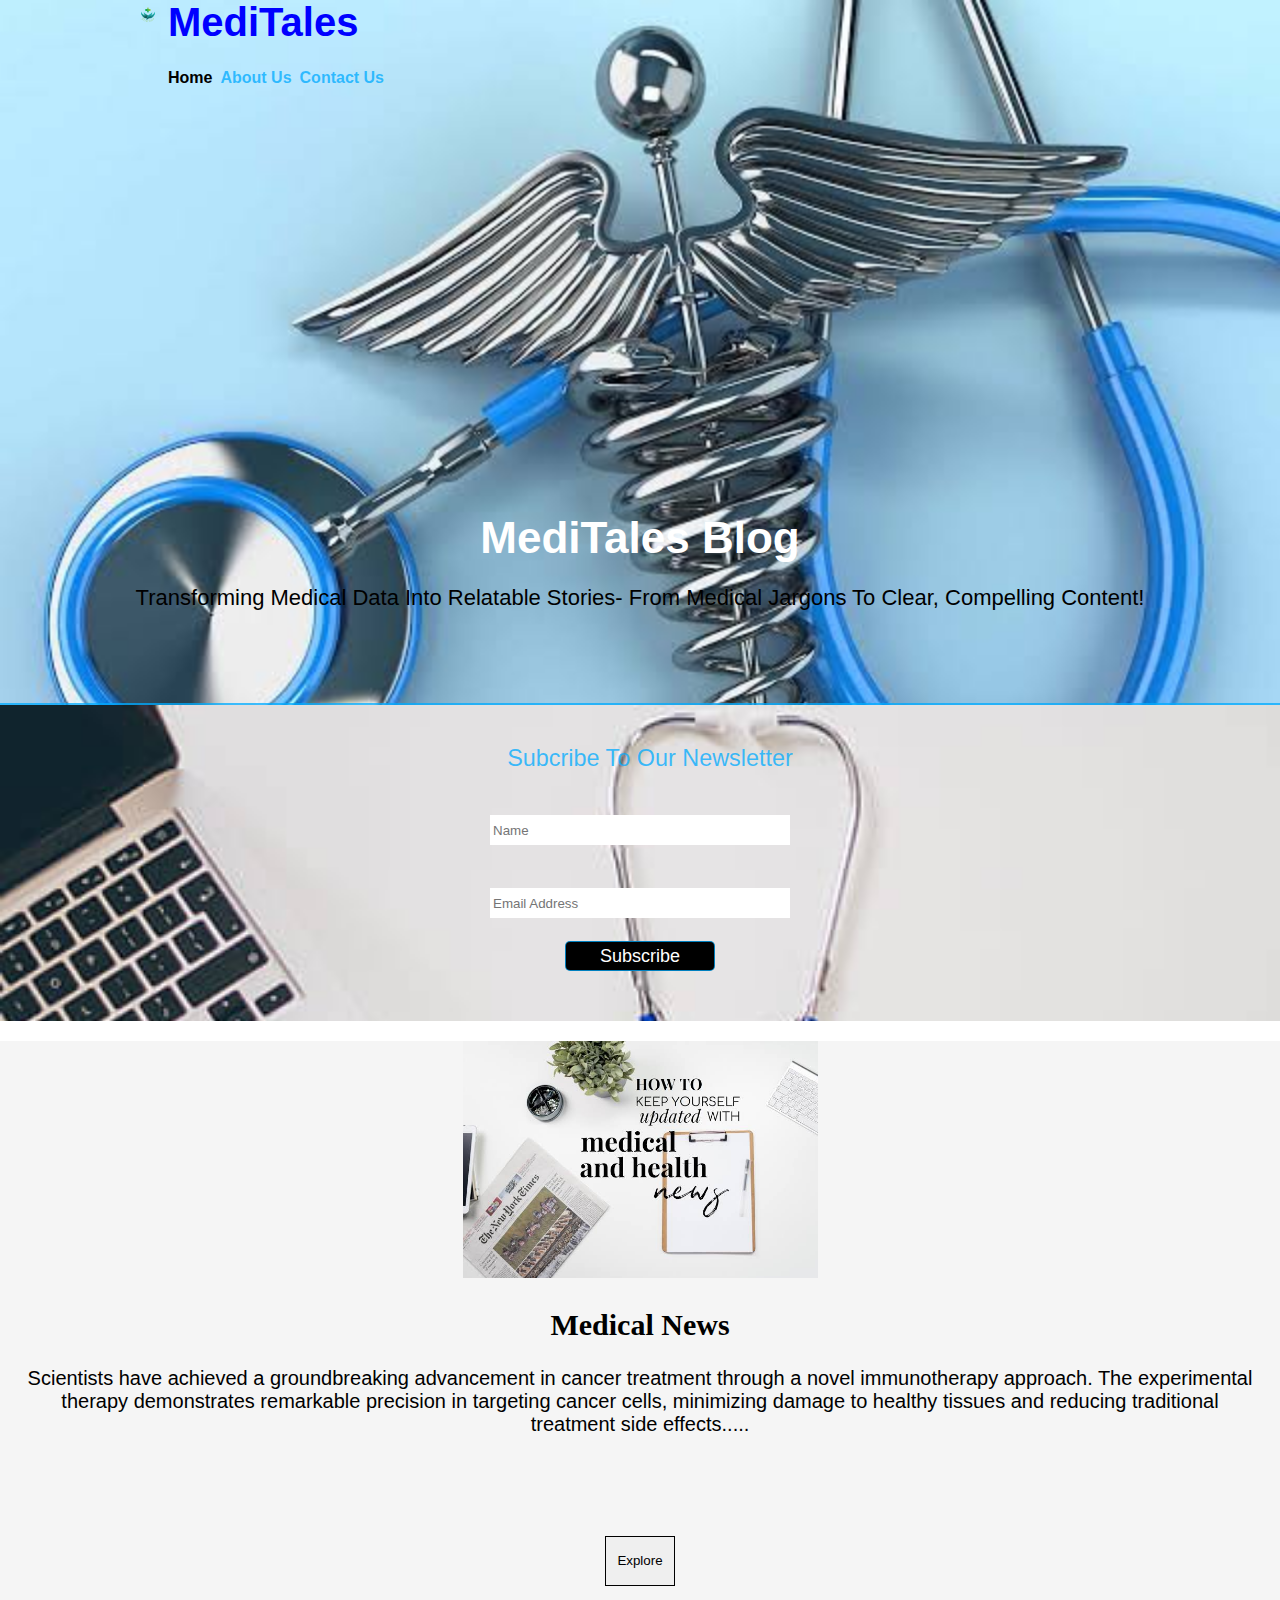
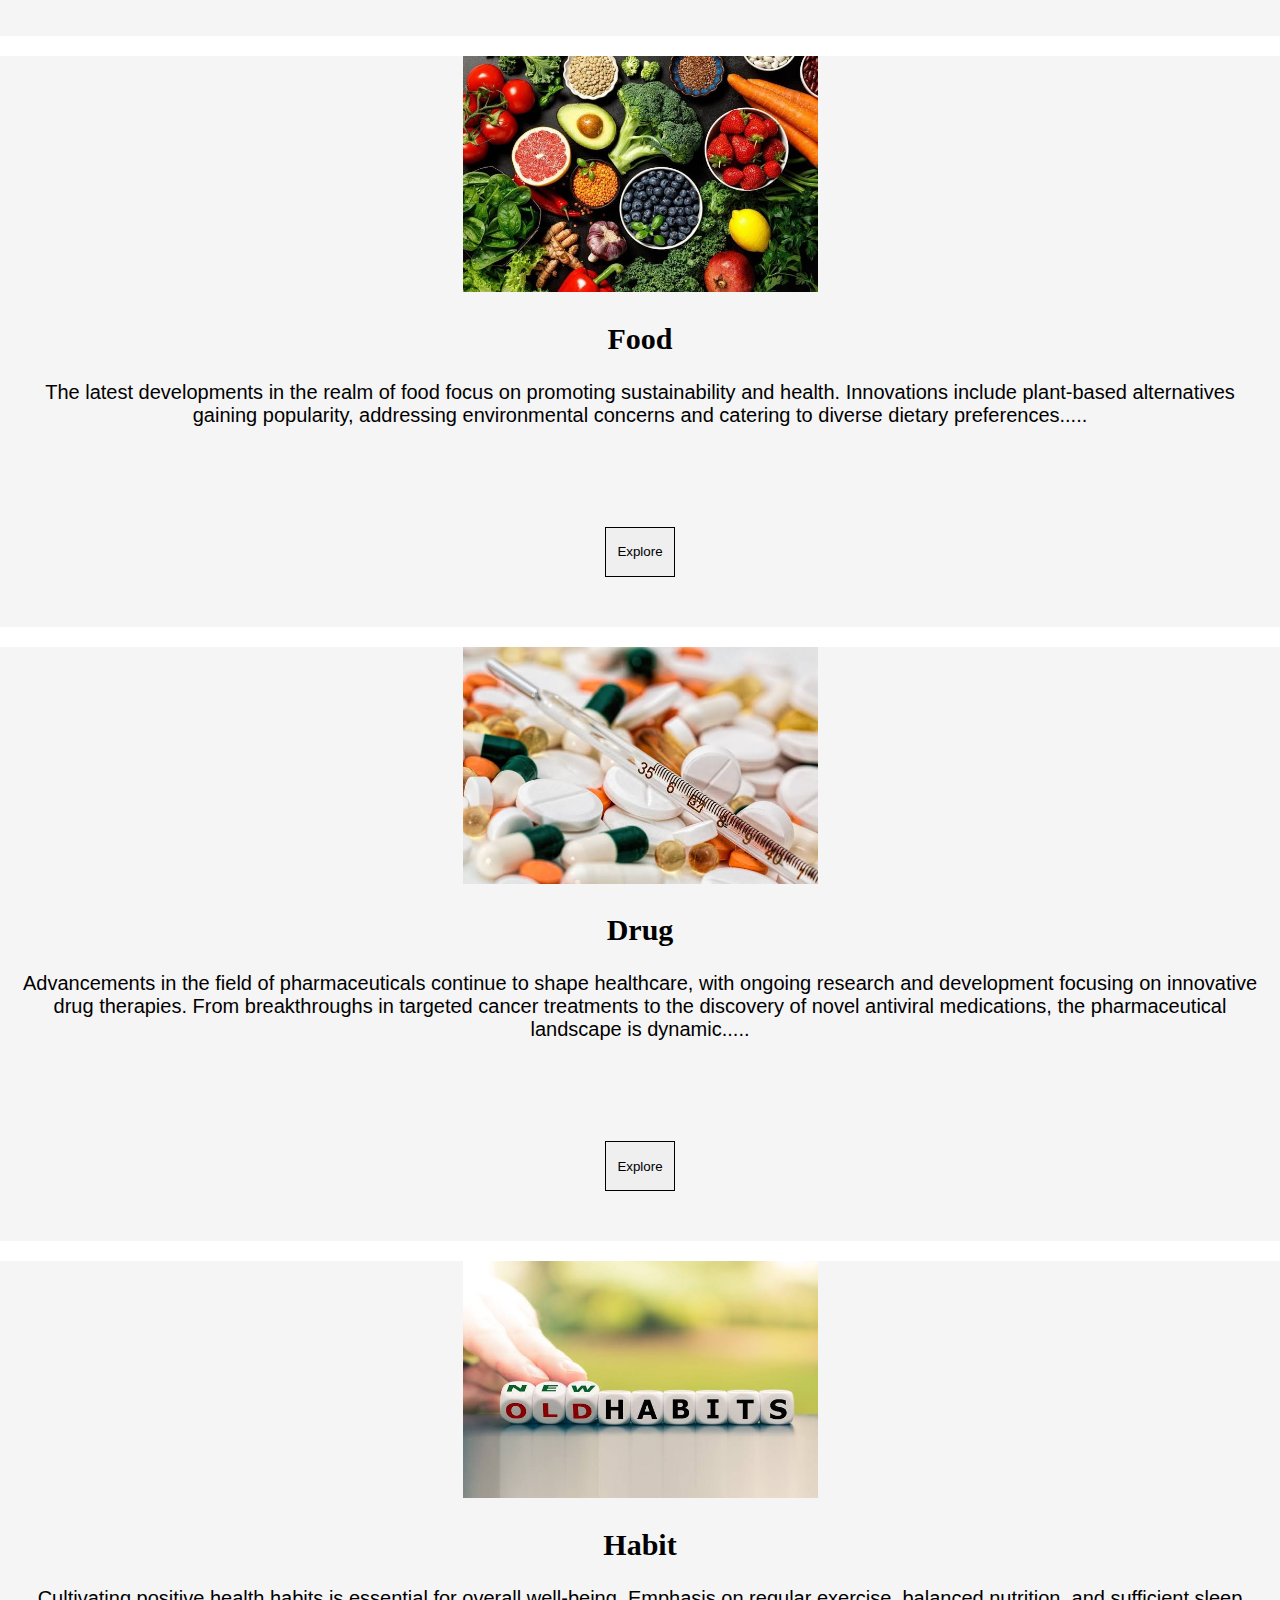
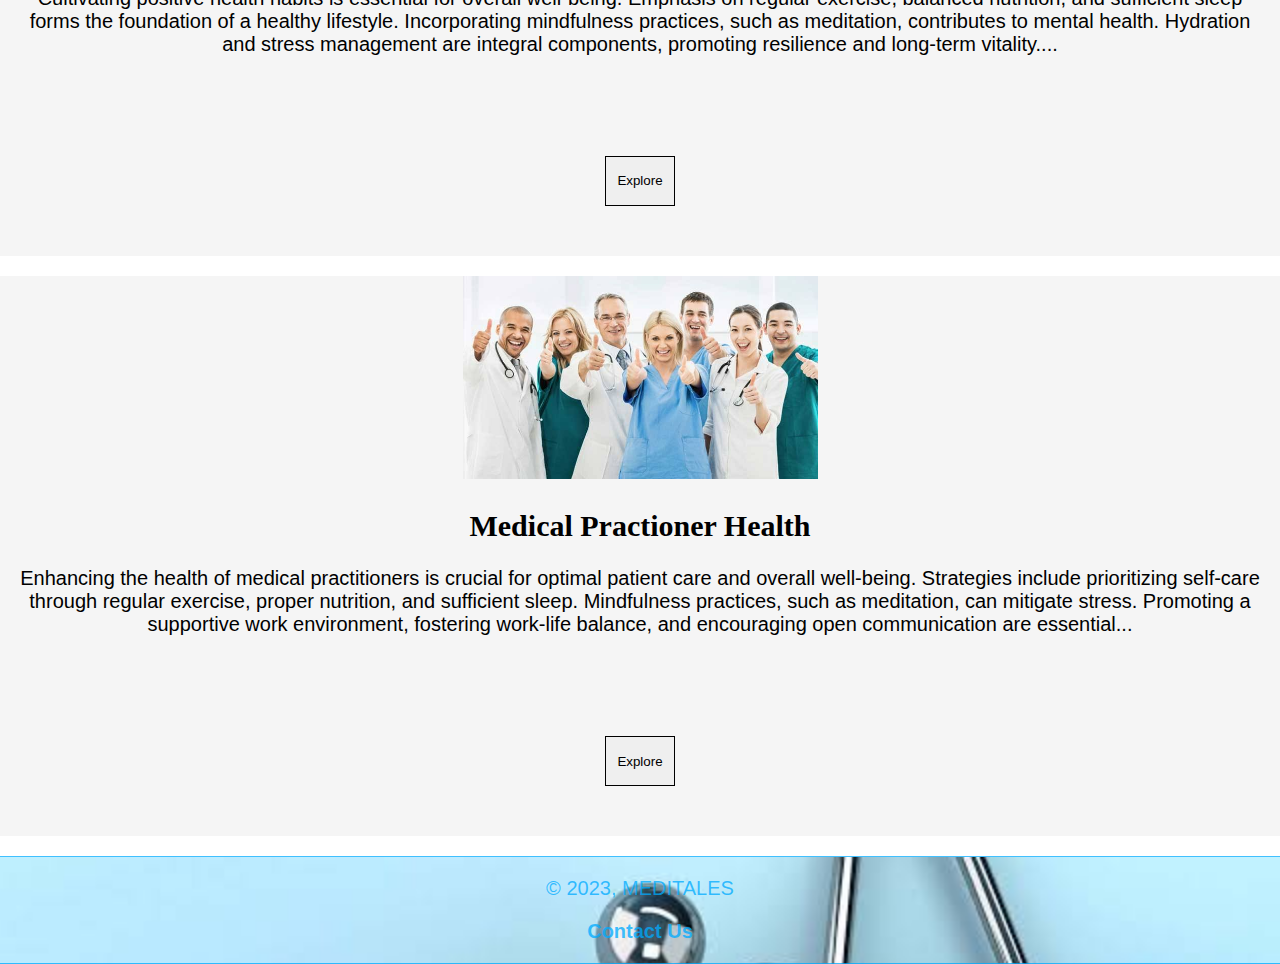
<file: index.html>
<!DOCTYPE html>
<html lang="en">
<head>
    <meta charset="UTF-8">
    <meta name="viewport" content="width=device-width, initial-scale=1.0">
    <title>Home Page</title>
    <link rel="stylesheet" href="style.css">
</head>
<body>
    <header>
        <div class="container">
            <img src="logo.png" alt="" width="40px">
          <h1 id="medi">MediTales</h1>
        </div>
        <nav>
            <div class="container">
         <ul>
       <li class="current"><a href="Index.html"> Home</a></li>     
       <li> <a href="About.html">About Us</a></li>
       <li><a href="Contact.html"> Contact Us</a></li>
         </ul>
            </div>
        </nav>
        <div class="showcase">
            <h1 id="blog">MediTales Blog</h1>
           <p>Transforming Medical Data Into Relatable Stories- From Medical Jargons To Clear, Compelling Content! </p>
           </div>
    </header>
   
    <section id="news">
        <div class="dark">
            <h3> Subcribe To Our Newsletter</h3>
               <form>
          <input type="text" placeholder="Name">
          <br><br>
           <input type="email" placeholder="Email Address">
           <br><br>
           <button type="submit"> Subscribe</button>
            </form>
        </div>
    </section>
   
    <section id="write">
        <div class="pgText">
            <article>
         <ul> 
             <li id="meNews">
                 <img src="news.jpeg" alt=" News" width="355px">
                 <h2>Medical News</h2>
                 <p id="para"> 
                     Scientists have achieved a groundbreaking advancement in cancer treatment through a novel immunotherapy approach. The experimental therapy demonstrates remarkable precision in targeting cancer cells, minimizing damage to healthy tissues and reducing traditional treatment side effects.....</p>
           <button type="submit"> <a href="https://m.timesofindia.com/life-style/health-fitness/health-news/advancements-in-lung-cancer-treatment-targeted-therapies-and-immunotherapy/articleshow/105387144.cms"> Explore</a></button>
             </li>
           <li id="food">
                 <img src="food.jpeg" alt=" food" width="355px">
            <h2>Food</h2>
          <p id="para"> 
              The latest developments in the realm of food focus on promoting sustainability and health. Innovations include plant-based alternatives gaining popularity, addressing environmental concerns and catering to diverse dietary preferences.....</p>
          <button type="submit"> <a href="https://neoshodaily.com/2023/11/prevent-food-poisoning-during-the-holidays/"> Explore</a></button>
          </li>
          
          <li id="drug">
          <img src="drug.jpeg" alt="drug" width="355px">
          <h2> Drug</h2>
          <p id="para"> Advancements in the field of pharmaceuticals continue to shape healthcare, with ongoing research and development focusing on innovative drug therapies. From breakthroughs in targeted cancer treatments to the discovery of novel antiviral medications, the pharmaceutical landscape is dynamic.....</p>
          <button type="submit"> <a href="https://www.argylereport.com/news/cefetamet-pivoxil-tablets-market-developments-2029-merck-incepta-pharmaceuticals-chugai-pharmaceutical-boc-sciences-northeast-healthcare/514082/"> Explore</a></button>
          </li>
          
          <li id="habit">
              <img src="h.jpeg" alt="Habit" width="355px">
              <h2>Habit</h2>
              <p id="para"> Cultivating positive health habits is essential for overall well-being. Emphasis on regular exercise, balanced nutrition, and sufficient sleep forms the foundation of a healthy lifestyle. Incorporating mindfulness practices, such as meditation, contributes to mental health. Hydration and stress management are integral components, promoting resilience and long-term vitality....</p>
              <button type="submit"> <a href="https://swindonlink.com/news/smoke-free-tips/"> Explore</a></button>
          </li>
          
          <li id="mp">
              <img src="mp.jpeg" alt="Medical Practioner" width="355px">
              <h2> Medical Practioner Health</h2>
              <p id="para"> Enhancing the health of medical practitioners is crucial for optimal patient care and overall well-being. Strategies include prioritizing self-care through regular exercise, proper nutrition, and sufficient sleep. Mindfulness practices, such as meditation, can mitigate stress. Promoting a supportive work environment, fostering work-life balance, and encouraging open communication are essential...</p>
              <button type="submit"> <a href="https://www.google.com/amp/s/punchng.com/enact-laws-to-protect-health-workers-against-vicious-attacks-doctors-tell-national-assembly/%3famp"> Explore</a></button>
          </li>
            </article>
            </ul>
        </div>
    </section>
    
    <footer id="link">
        <p>&copy; 2023, MEDITALES</p>
        <p><a href="Contact.html"> Contact Us</a></p>
    </footer>
    </body>
    </html>
  
</body>
</html>
</file>
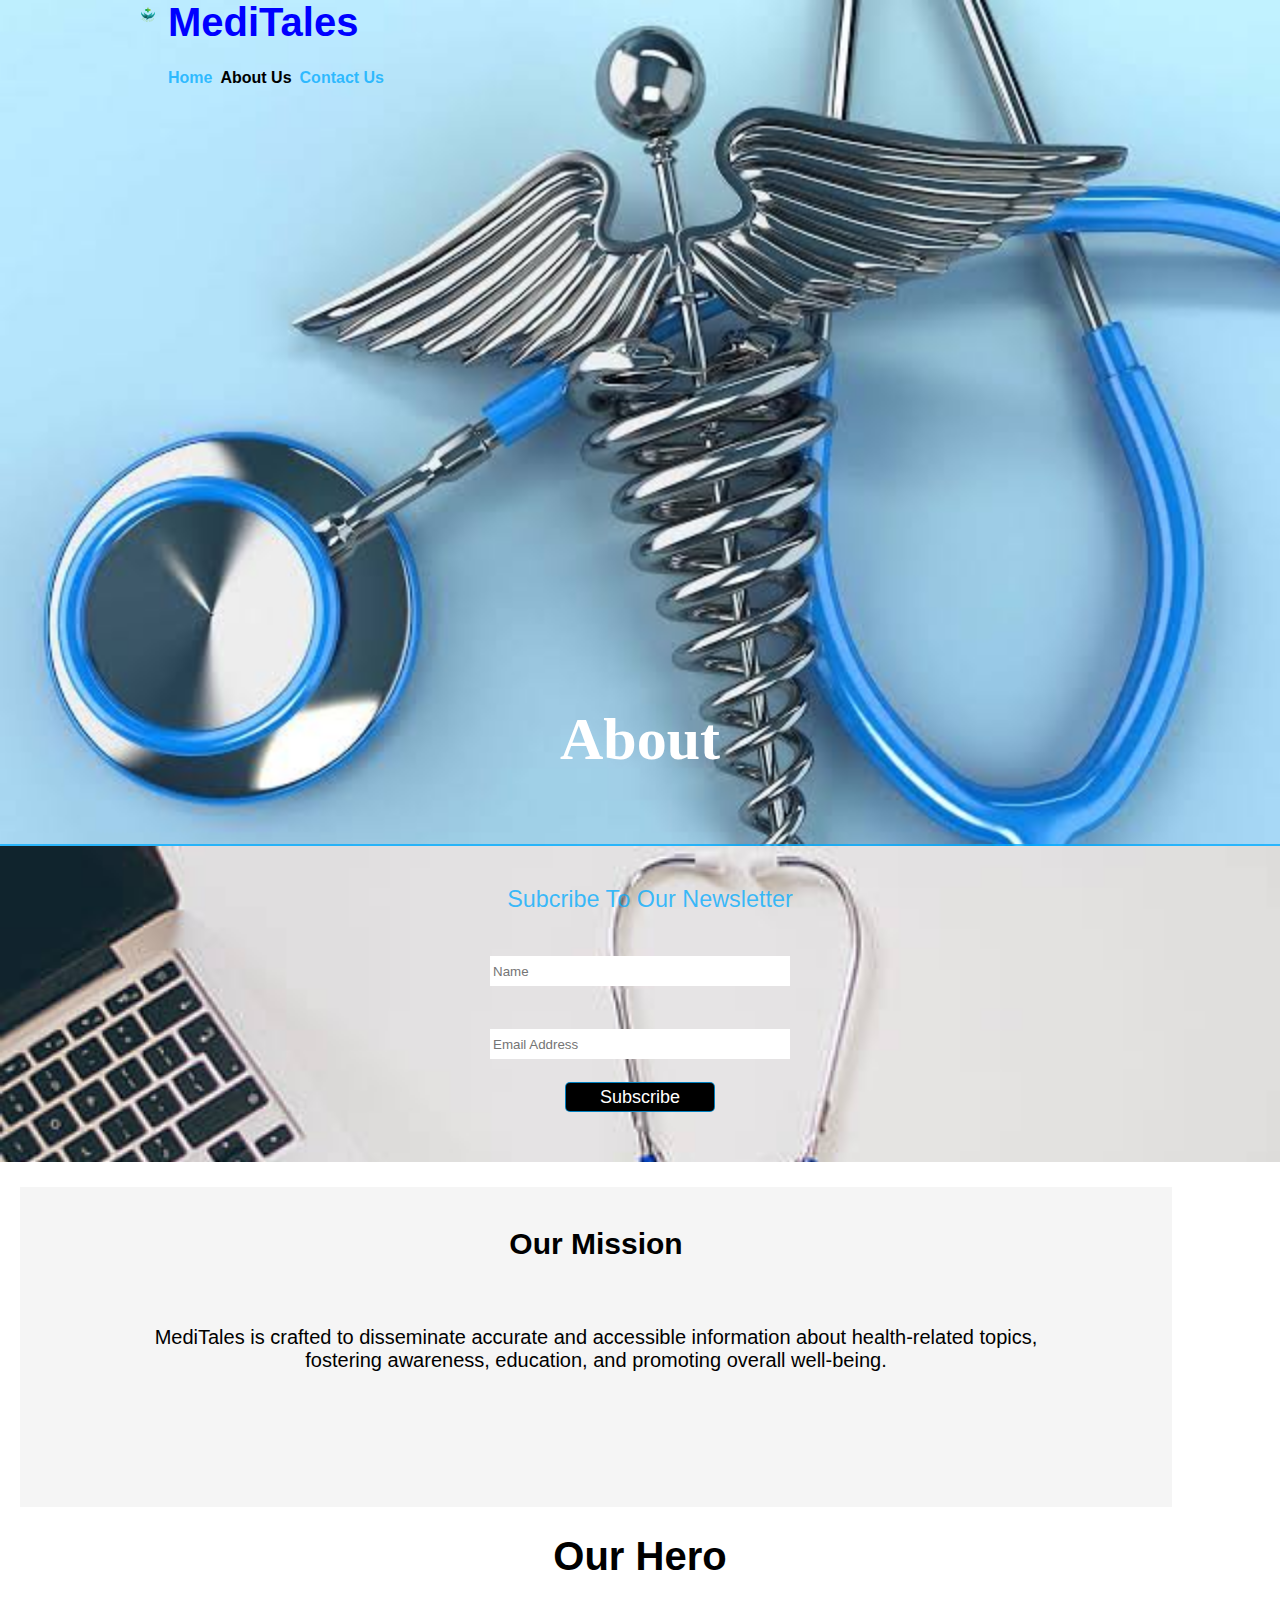
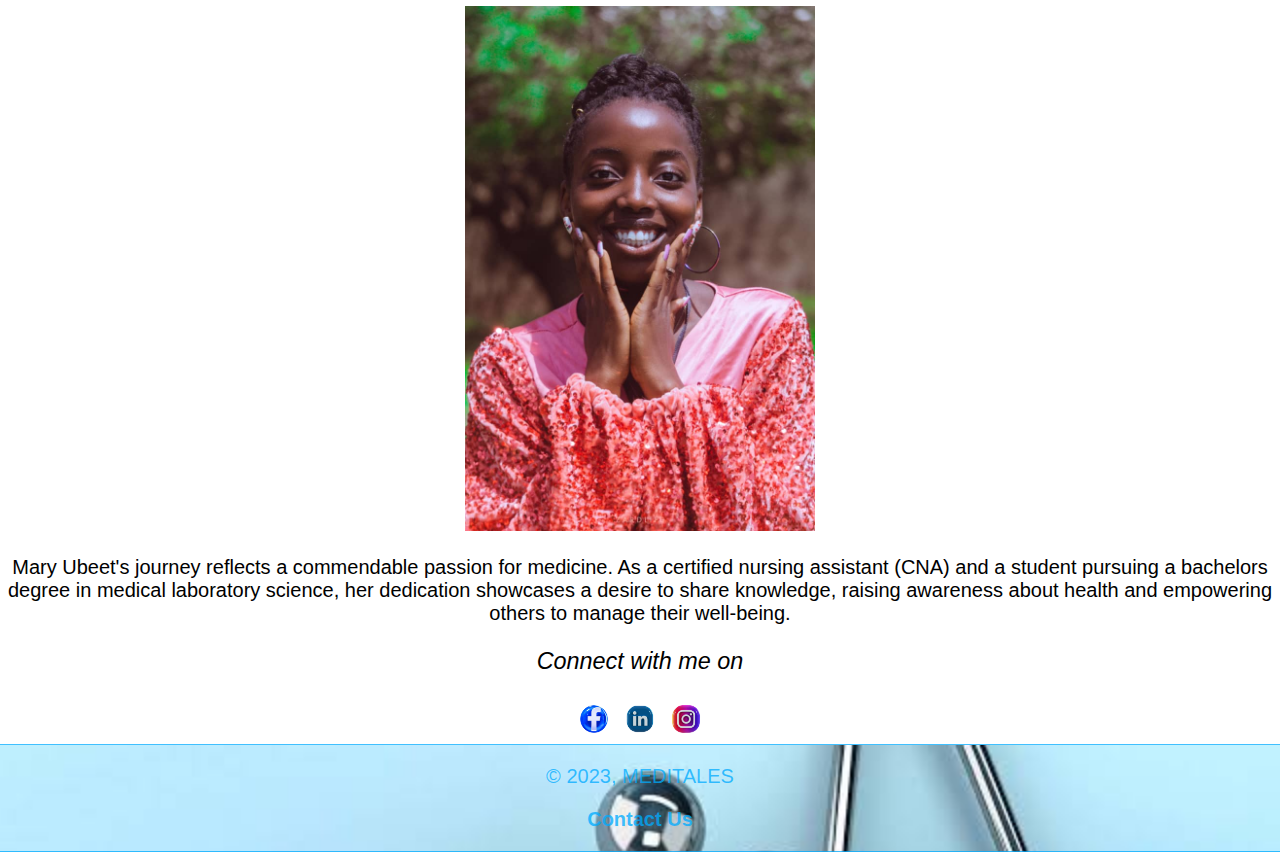
<file: About.html>
<!DOCTYPE html>
<html lang="en">
<head>
    <meta charset="UTF-8">
    <meta name="viewport" content="width=device-width, initial-scale=1.0">
    <title>About Us</title>
    <link rel="stylesheet" href="style.css">
</head>
<body>
    <header>
        <div class="container">
            <img src="logo.png" alt="" width="40px">
          <h1 id="medi">MediTales</h1>
        </div>
        
        <nav>
            <div class="container">
         <ul>
       <li><a href="Index.html"> Home</a></li>     
       <li class="current"> <a href="About.html">About Us</a></li>
       <li><a href="Contact.html"> Contact Us</a></li>
         </ul>
            </div>
        </nav>
        
        <div class="above">
            <h1>About</h1>
        </div>
    </header>
    
    <section id="news">
        <div class="dark">
             <h3> Subcribe To Our Newsletter</h3>
               <form>
        <input type="text" placeholder="Name">
        <br><br>
           <input type="email" placeholder="Email Address">
           <br><br>
           <button type="submit"> Subscribe</button>
            </form>
        </div>
    </section>
    
    <section class="mission">
        <div class="container">
            <h2 id="mission">Our Mission</h2>
            <p id="mission"> MediTales is crafted to disseminate accurate and accessible information about health-related topics, fostering awareness, education, and promoting overall well-being.</p>
        </div>
    </section>
   
    <section class="hero">
        <h1 id="Ohero">Our Hero</h1>
        <img src="me.jpg" alt="Author" width="350px">
        <p id="hero"> Mary Ubeet's journey reflects a commendable passion for medicine. As a certified nursing assistant (CNA) and a student pursuing a bachelors degree in medical laboratory science, her dedication showcases a desire to share knowledge, raising awareness about health and empowering others to manage their well-being.</p>
        <h3><em>Connect with me on</em></h3>
        <a href="https://www.facebook.com/mary.ubeet"><img src="fb.png" alt="" width="40px"></a>
        <a href="https://www.linkedin.com/in/mary-ubeet-52967b28a?utm_source=share&utm_campaign=share_via&utm_content=profile&utm_medium=android_app"> <img src="in.png" alt="" width="40px"></a>
        <a href=" https://instagram.com/mayreeubeet?igshid=YWYwM2I1ZDdmOQ=="> <img src="IG.png" alt="" width="40px"></a>
    </section>
    
    <footer id="link">
        <p>&copy; 2023, MEDITALES</p>
        <p><a href="Contact.html"> Contact Us</a></p>
    </footer>
</body>
</html>
</file>
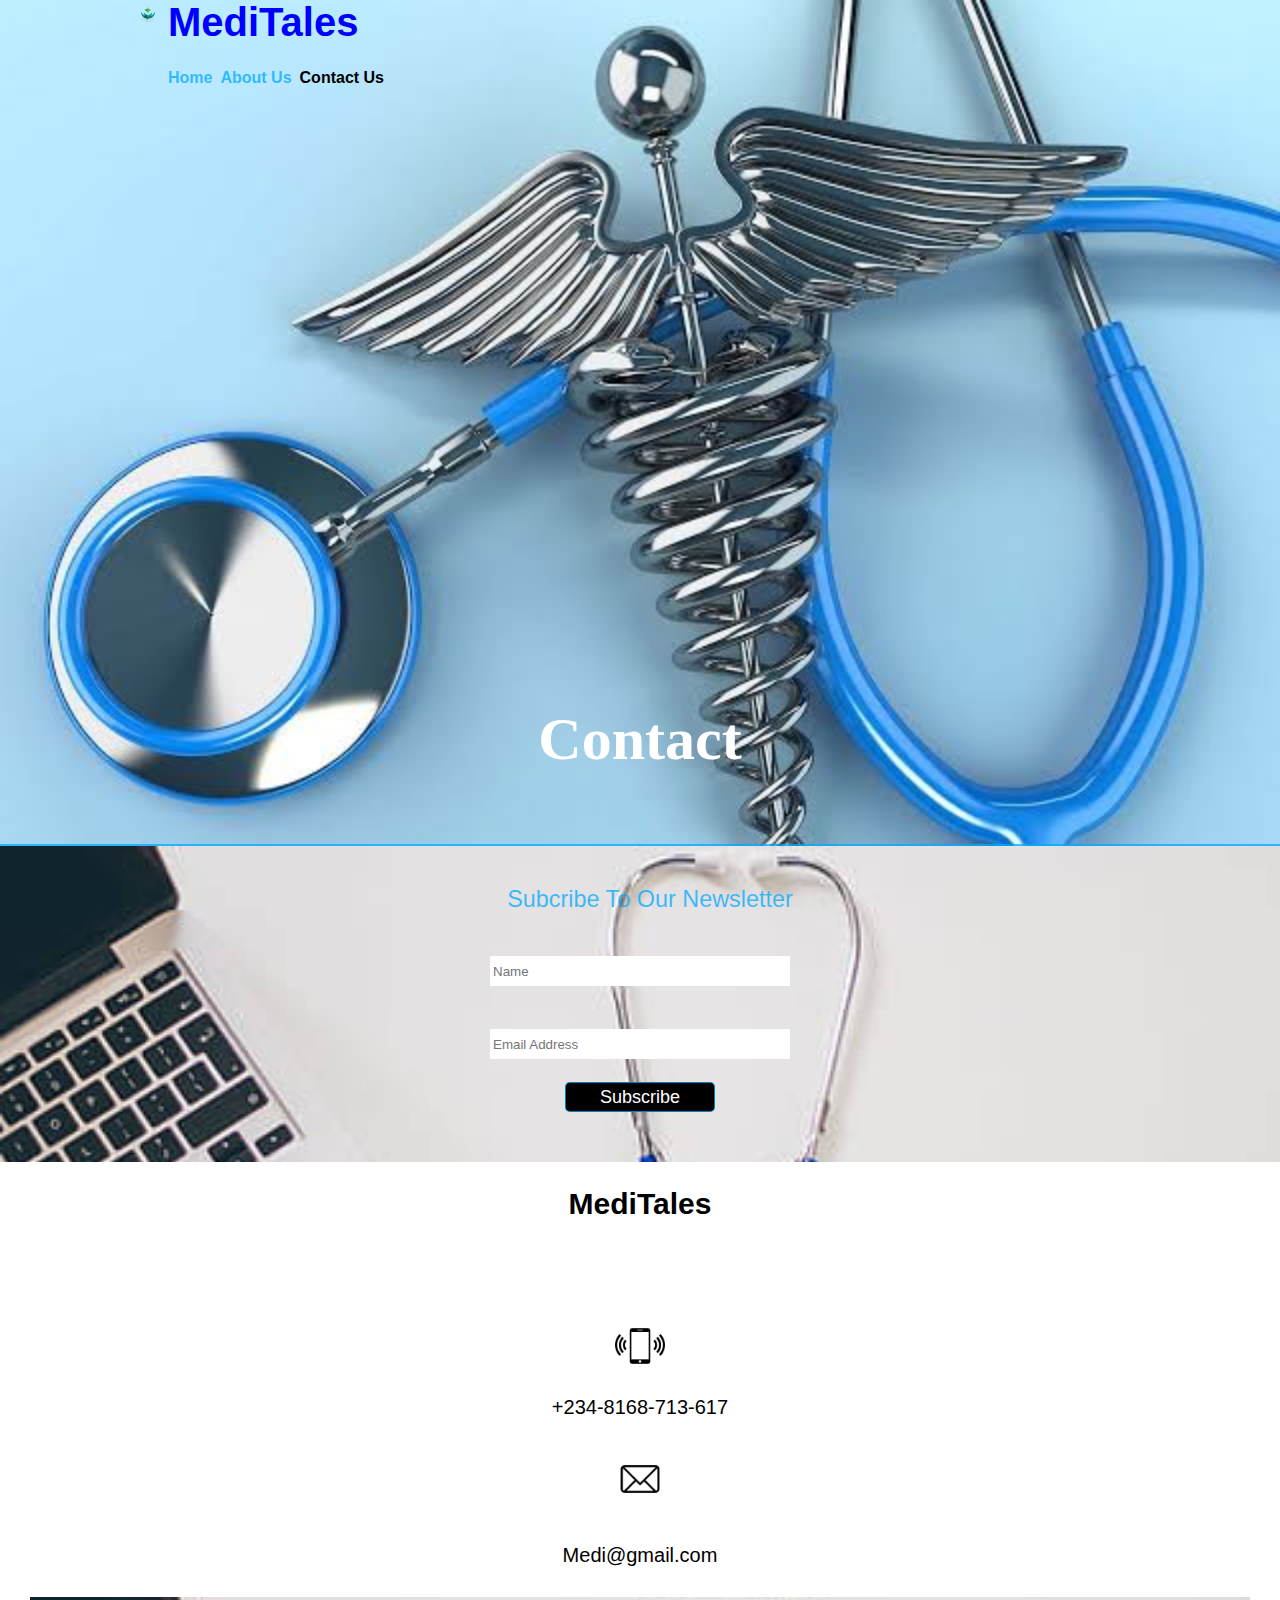
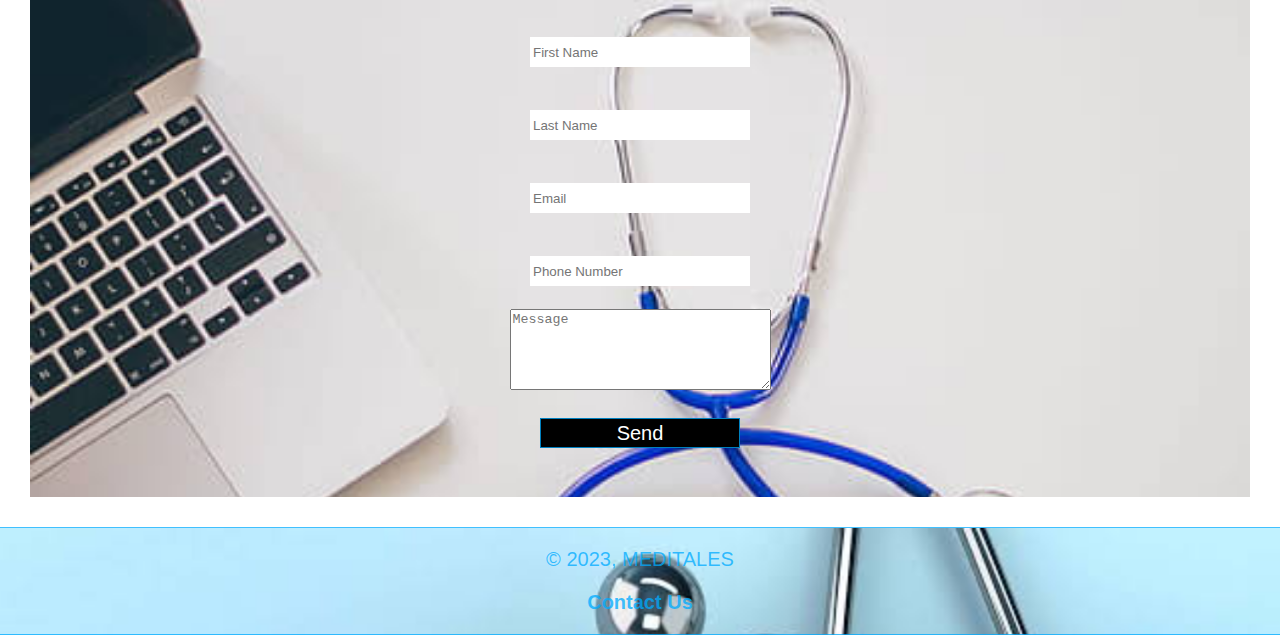
<file: Contact.html>
<!DOCTYPE html>
<html lang="en">
<head>
    <meta charset="UTF-8">
    <meta name="viewport" content="width=device-width, initial-scale=1.0">
    <title>Contact Us</title>
    <link rel="stylesheet" href="style.css">
</head>
<body>
    <header>
        <div class="container">
            <img src="logo.png" alt="" width="40px">
          <h1 id="medi">MediTales</h1>
        </div>
        
        <nav>
            <div class="container">
         <ul>
       <li><a href="Index.html"> Home</a></li>     
       <li> <a href="About.html">About Us</a></li>
       <li class="current"><a href="Contact.html"> Contact Us</a></li>
         </ul>
            </div>
        </nav>
        
        <div class="above">
            <h1>Contact</h1>
        </div>
    </header>
   
    <section id="news">
        <div class="dark">
               <h3>Subcribe To Our Newsletter</h3>
               <form>
        <input type="text" placeholder="Name">
        <br><br>
           <input type="email" placeholder="Email Address">
           <br><br>
           <button type="submit"> Subscribe</button>
            </form>
        </div>
    </section>
    
        
        <div class="tales">
          <h2>MediTales</h2>
            </div>
  
   <section id="search">
        <img src="phone.png" alt="" width="50px">
        <p> +234-8168-713-617 </p>
        
      <img src="mail.png" alt="" width="80px">
      <p>Medi@gmail.com</p>
    </section>
    
    <section class="connect">
        <div class="container">
            <form>
                <input type="text" placeholder="First Name">
                <br><br>
       <input type="text" placeholder="Last Name">
       <br><br>
       <input type="email" placeholder="Email">
       <br><br>
       <input type="tel" placeholder="Phone Number">
       
       <br><br>
       <textarea rows="5" cols="30" placeholder="Message"></textarea>
       <br><br>
       
       <button type="submit"> Send</button>
            </form>
        </div>
    </section>
    
    <footer id="link">
        <p>&copy; 2023, MEDITALES</p>
        <p><a href="Contact.html"> Contact Us</a></p>
    </footer>
</body>
</html>
</file>
<file: style.css>
/* 
  Selected tags
  {
      Property: value;
  }
 */
 * {
  box-sizing: border-box;
}
  /* Body */
  body{
      Margin: 0px;
      padding: 0px;
      font: 20px arial;
      background-color: white;
  }
   .container{
       margin: auto;
       width:80%;
   }
   /* Header */
   header{
       background-color: #717b71;
       color:black;
       padding-bottom: 70px;
      min-height: 600px;
       border-bottom: 2px solid #00abffbf;
        Background-position: center; 
   }

   header h1{
       display: inline;
       margin: 0;
   }
   #medi{
       color: blue;
   }
   header img{
       margin: 0px;
       float:left;
   }
   header li{
       Float: left;
       display: inline;
       padding: 0 8px 20px 0px;
   }
    
   header a{
       text-decoration: none;
      color: #00abffbf;
       font-size: 16px;
       font-weight: bolder;
   }
   header .current a{
       color: black;
       Font-weight: bolder;
   }
   
   /* showcase  */
 header, section .showcase{
       background: url("back.jpeg");
       background-width: 100%;
       background-size: cover;
   }
   header .showcase{
       padding-top: 35%;
       text-align: center;
       color: black;
       font: 22px arial, nexabold;
       font-weight: 400;
   }
  #blog{
       color: white;
   }
   
   /* news */
   section .dark{
       text-align: center;
       background: url("connect.jpeg") no-repeat;
       padding-top: 20px;
       min-height: 300px;
       background-size: cover;
   }
  .dark input{
        width: 300px;
        padding: 3px;
        margin-top: 20px;
        Background-color: white;
        height: 30px;
        border: none;
    }
    .dark h3{
        margin-top: 20px;
        color: #00abffbf;
        font-weight: 430;
        margin-left: 20px;
    }
    .dark button{
        background: black;
        Color: white;
        width: 150px;
        border-radius: 5px;
        border: 1px solid #00abffbf;
        text-align: center;
        margin-bottom: 50px;
        height: 30px;
        font-size: 18px;
    }
    section .pgText ul{
        text-align: center;
        list-style: none;
        font: 20px ariel;
        padding: 0;
    }
    .pgText #meNews{
        background: whitesmoke;
        margin-top: 20px;
    }
    .pgText #food{
        background: whitesmoke;
        margin-top:20px;
    }
    .pgText #mp{
        background: whitesmoke;
        margin-top:20px;
    }
    .pgText #habit{
        background: whitesmoke;
        margin-top: 20px;
    }
    .pgText #drug{
        background: whitesmoke;
        margin-top:20px;
    }
    .pgText p{
        font: 16px arial verdana;
    }
    #para{
        margin: 20px;
        font: 20px arial ;
        padding-bottom: 80px;
        font-weight: 250;
  }
   .pgText button{
        border: 1px solid black;
        height: 50px;
        width: 70px;
        margin-bottom: 50px;
    }
    .pgText button a{
        text-decoration: none;
        color: black;
    }
    .pgText button a:hover{
        color: blue;
        cursor: pointer;
    }
    
    /* footer */
    footer{
        text-align: center;
        Min-height:50px ;
        background: url("back.jpeg") no-repeat;
        border-bottom: 1px solid #00abffbf;
        border-top: 1px solid #00abffbf;
        color: #00abffbf;
        font-weight: 350;
        background-size: cover;
    }
    
    footer a{
        text-decoration: none;
        color: #00abffbf;
        font-weight: bold;
    }
   header a:hover, footer a:hover {
        color: black;
        cursor: pointer;
    }
    
    /* About */
    .above{
        text-align: center;
        padding-top: 50%;
        font: 30px nevabold;
        color: white;
    }
  
    .mission{
        background: whitesmoke;
        font-weight: 250;
        margin-top: 10px;
        margin-left: 20px;
        height: 320px;
        width: 90%;
        text-align: center;
    }
    #mission{
      padding-top: 40px;
    }
    .hero{
       text-align: center;
       font: 20px arial;
   }
    h1 #Ohero{
        font: 30px;
        font-weight: bold;
    }
  h3, #hero {
        font-weight: 300;
    }
    
    /* Contact */
    .tales, #search{
        Text-align: center;
    }
    #search{
        margin-top: 100px;
    }
       .connect{
        text-align: center;
        padding-top: 20px;
        background: url("connect.jpeg") no-repeat;
        margin:30px;
        background-size: cover;
        height: 500px;
    }
    .connect input{
        width: 220px;
        padding: 3px;
        margin-top: 20px;
        Background-color: white;
        height: 30px;
        border: none;
    }
       .connect button{
           background: black;
           color: white;
           border: 1px solid #00abffbf;
           width: 200px;
           height: 30px;
           font-size: 20px;
    }
</file>
